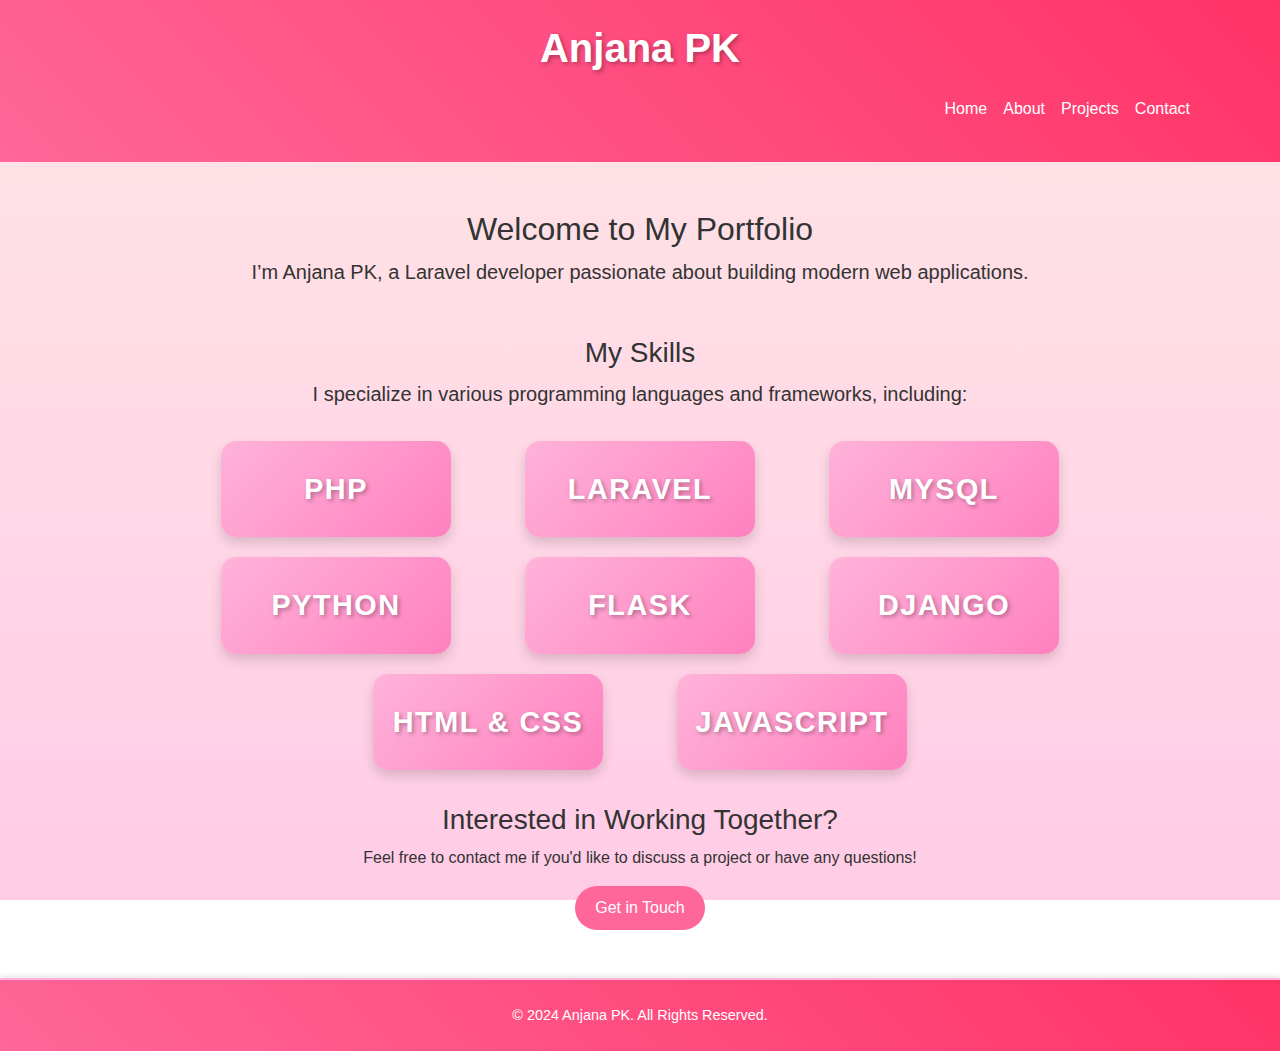
<file: index.html>
<!DOCTYPE html>
<html lang="en">
<head>
    <meta charset="UTF-8">
    <meta name="viewport" content="width=device-width, initial-scale=1.0">
    <title>Home | Anjana PK</title>
    <link href="https://cdn.jsdelivr.net/npm/bootstrap@5.3.0/dist/css/bootstrap.min.css" rel="stylesheet">
    <link href="style.css" rel="stylesheet">
    <link href="https://cdnjs.cloudflare.com/ajax/libs/font-awesome/5.15.4/css/all.min.css" rel="stylesheet">
</head>
<body>
    <header class="py-4">
        <div class="container">
            <h1 class="text-center">Anjana PK</h1>
            <div class="navbar navbar-expand-lg navbar-dark">
                <button class="navbar-toggler" type="button" data-bs-toggle="collapse" data-bs-target="#navbarNav" aria-controls="navbarNav" aria-expanded="false" aria-label="Toggle navigation">
                    <span class="navbar-toggler-icon"></span>
                </button>
                <div class="collapse navbar-collapse" id="navbarNav">
                    <ul class="navbar-nav ms-auto">
                        <li class="nav-item">
                            <a class="nav-link" href="index.html">Home</a>
                        </li>
                        <li class="nav-item">
                            <a class="nav-link" href="about.html">About</a>
                        </li>
                        <li class="nav-item">
                            <a class="nav-link" href="projects.html">Projects</a>
                        </li>
                        <li class="nav-item">
                            <a class="nav-link" href="contact.html">Contact</a>
                        </li>
                    </ul>
                </div>
            </div>
        </div>
    </header>
    <main class="py-5">
        <div class="container">
            <div class="text-center">
                <h2>Welcome to My Portfolio</h2>
                <p class="lead">I’m Anjana PK, a Laravel developer passionate about building modern web applications.</p>
            </div>
            <!-- Skills Section -->
            <div class="text-center mt-5">
                <h3>My Skills</h3>
                <p class="lead">I specialize in various programming languages and frameworks, including:</p>
                <div class="row justify-content-center">
                    <div class="col-md-3">
                        <div class="card p-3">
                            <h5>PHP</h5>
                           
                        </div>
                    </div>
                    <div class="col-md-3">
                        <div class="card p-3">
                            <h5>Laravel</h5>
                           
                        </div>
                    </div>
                    <div class="col-md-3">
                        <div class="card p-3">
                            <h5>MySQL</h5>
                           
                        </div>
                    </div>
                    <div class="col-md-3">
                        <div class="card p-3">
                            <h5>Python</h5>
                            
                        </div>
                    </div>
                    <div class="col-md-3">
                        <div class="card p-3">
                            <h5>Flask</h5>
                            
                        </div>
                    </div>
                    <div class="col-md-3">
                        <div class="card p-3">
                            <h5>Django</h5>
                           
                        </div>
                    </div>
                    <div class="col-md-3">
                        <div class="card p-3">
                            <h5>HTML & CSS</h5>
                           
                        </div>
                    </div>
                    <div class="col-md-3">
                        <div class="card p-3">
                            <h5>JavaScript</h5>
                          
                        </div>
                    </div>
                </div>
            </div>
            <!-- Call to Action Section -->
            <div class="text-center mt-5">
                <h3>Interested in Working Together?</h3>
                <p>Feel free to contact me if you'd like to discuss a project or have any questions!</p>
                <a href="contact.html" class="btn btn-success">Get in Touch</a>
            </div>
        </div>
    </main>
    <footer>
        <div class="container">
            <p>&copy; 2024 Anjana PK. All Rights Reserved.</p>
        </div>
    </footer>
    <script src="https://cdn.jsdelivr.net/npm/bootstrap@5.3.0/dist/js/bootstrap.bundle.min.js"></script>
</body>
</html>
</file>
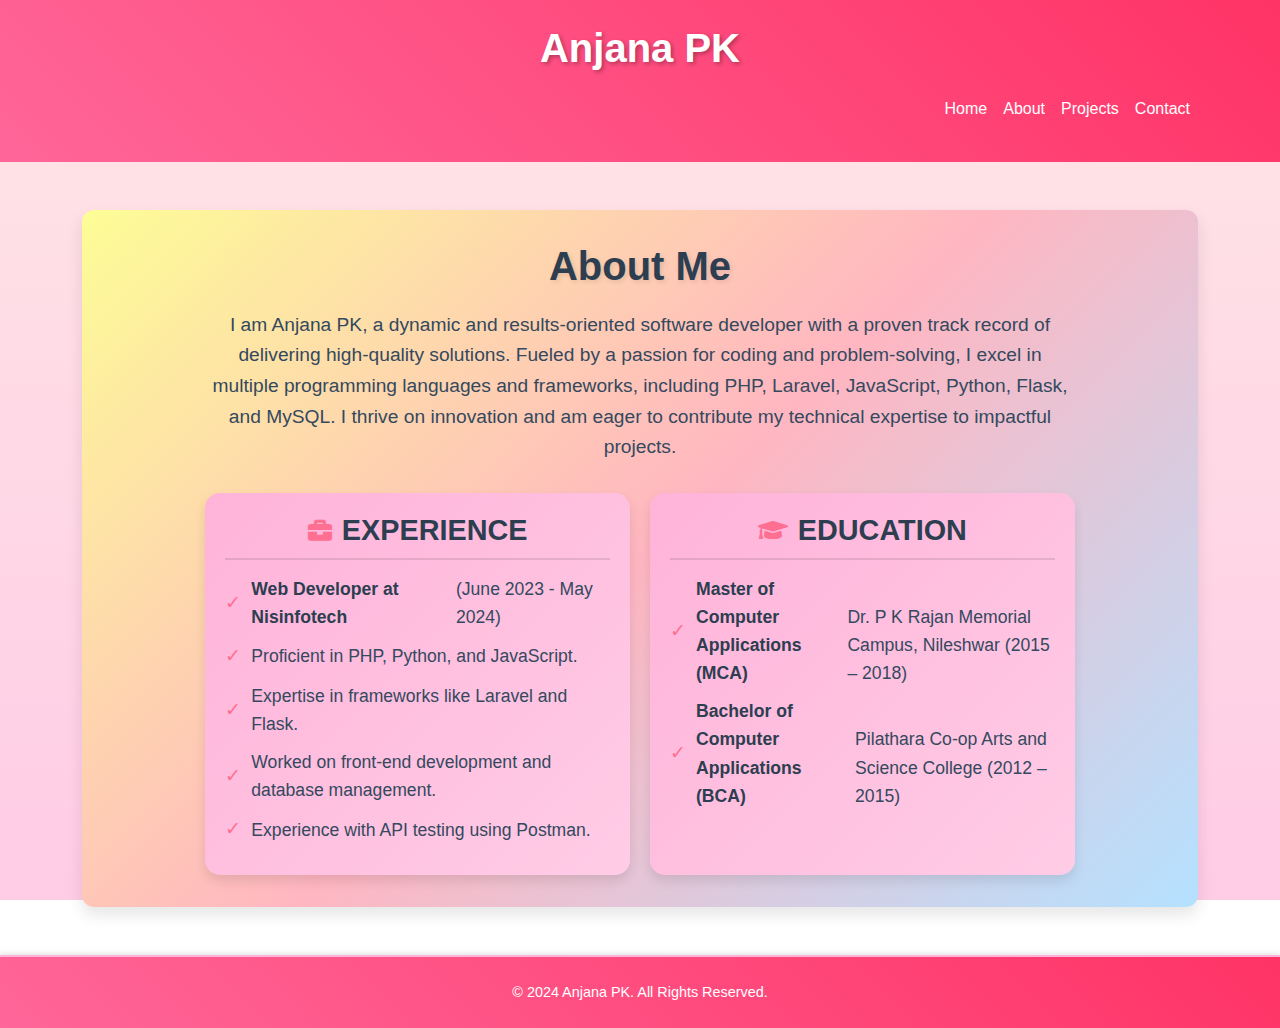
<file: about.html>
<!DOCTYPE html>
<html lang="en">
<head>
    <meta charset="UTF-8">
    <meta name="viewport" content="width=device-width, initial-scale=1.0">
    <title>About | Anjana PK</title>
    <link href="https://cdn.jsdelivr.net/npm/bootstrap@5.3.0/dist/css/bootstrap.min.css" rel="stylesheet">
    <link href="style.css" rel="stylesheet">
    <link href="https://cdnjs.cloudflare.com/ajax/libs/font-awesome/5.15.4/css/all.min.css" rel="stylesheet">
    
</head>
<body>
    <header class="py-4">
        <div class="container">
            <h1 class="text-center">Anjana PK</h1>
            <div class="navbar navbar-expand-lg navbar-dark">
                <button class="navbar-toggler" type="button" data-bs-toggle="collapse" data-bs-target="#navbarNav" aria-controls="navbarNav" aria-expanded="false" aria-label="Toggle navigation">
                    <span class="navbar-toggler-icon"></span>
                </button>
                <div class="collapse navbar-collapse" id="navbarNav">
                    <ul class="navbar-nav ms-auto">
                        <li class="nav-item">
                            <a class="nav-link" href="index.html">Home</a>
                        </li>
                        <li class="nav-item">
                            <a class="nav-link" href="about.html">About</a>
                        </li>
                        <li class="nav-item">
                            <a class="nav-link" href="projects.html">Projects</a>
                        </li>
                        <li class="nav-item">
                            <a class="nav-link" href="contact.html">Contact</a>
                        </li>
                    </ul>
                </div>
            </div>
        </div>
    </header>
    <main class="py-5">
        <div class="container">
            <div class="about-page">
                <div class="row justify-content-center">
                    <div class="col-md-10">
                        <h2 class="about-heading">About Me</h2>
                        <p class="about-text">
                            I am Anjana PK, a dynamic and results-oriented software developer with a proven track record of delivering high-quality solutions. Fueled by a passion for coding and problem-solving, I excel in multiple programming languages and frameworks, including PHP, Laravel, JavaScript, Python, Flask, and MySQL. I thrive on innovation and am eager to contribute my technical expertise to impactful projects.
                        </p>
                        <div class="about-cards">
                            <!-- Experience Card -->
                            <div class="about-card">
                                <h3>
                                    <i class="fas fa-briefcase"></i> Experience
                                </h3>
                                <ul>
                                    <li><strong>Web Developer at Nisinfotech</strong> (June 2023 - May 2024)</li>
                                    <li>Proficient in PHP, Python, and JavaScript.</li>
                                    <li>Expertise in frameworks like Laravel and Flask.</li>
                                    <li>Worked on front-end development and database management.</li>
                                    <li>Experience with API testing using Postman.</li>
                                </ul>
                            </div>

                            <!-- Education Card -->
                            <div class="about-card">
                                <h3>
                                    <i class="fas fa-graduation-cap"></i> Education
                                </h3>
                                <ul>
                                    <li><strong>Master of Computer Applications (MCA)</strong> <br>
                                        Dr. P K Rajan Memorial Campus, Nileshwar (2015 – 2018)</li>
                                    <li><strong>Bachelor of Computer Applications (BCA)</strong> <br>
                                        Pilathara Co-op Arts and Science College (2012 – 2015)</li>
                                </ul>
                            </div>
                        </div>


                    </div>
                </div>
            </div>
        </div>
    </main>
    <footer>
        <div class="container">
            <p>&copy; 2024 Anjana PK. All Rights Reserved.</p>
        </div>
    </footer>
    <script src="https://cdn.jsdelivr.net/npm/bootstrap@5.3.0/dist/js/bootstrap.bundle.min.js"></script>
</body>
</html>
</file>
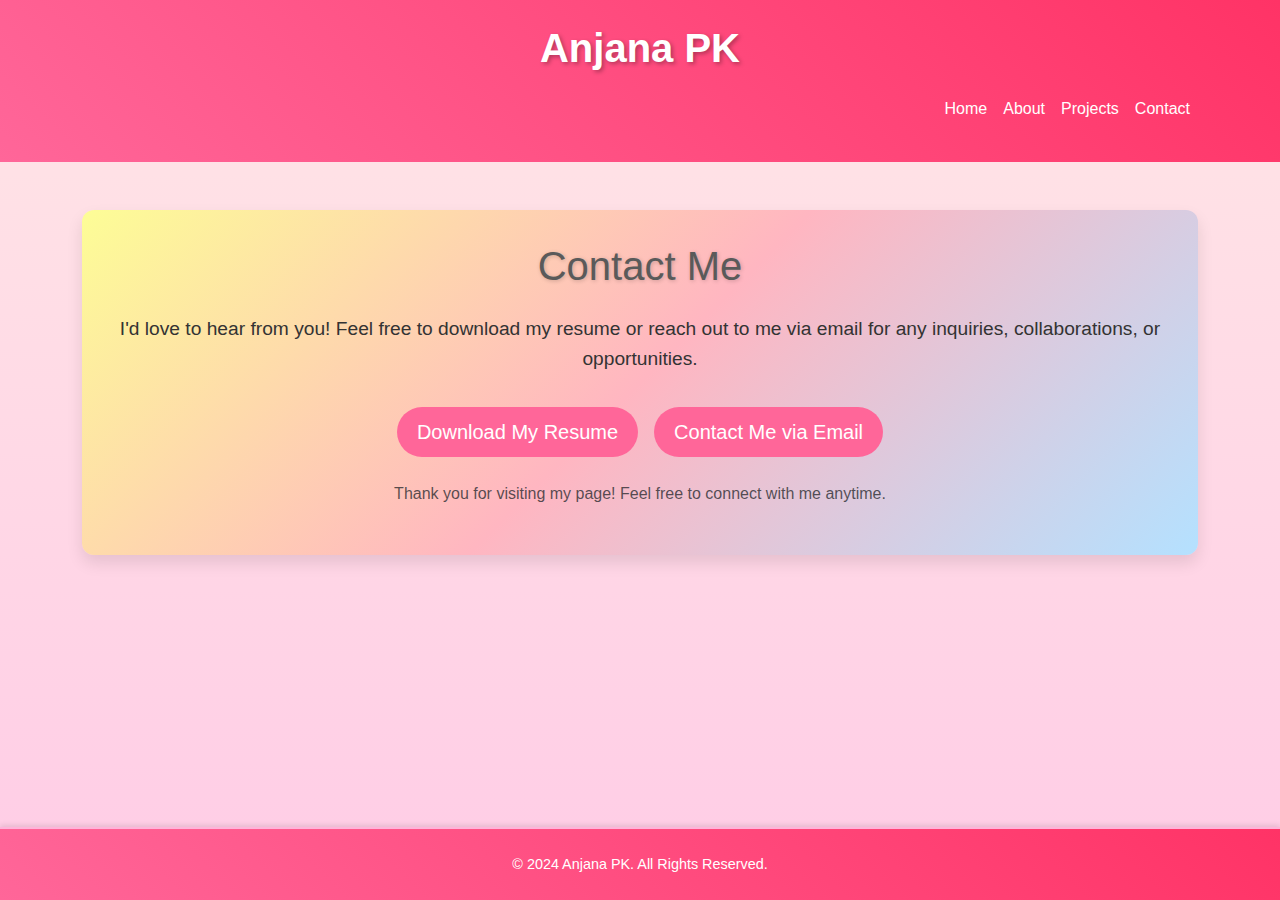
<file: contact.html>
<!DOCTYPE html>
<html lang="en">
<head>
    <meta charset="UTF-8">
    <meta name="viewport" content="width=device-width, initial-scale=1.0">
    <title>Contact | Anjana PK</title>
    <link href="https://cdn.jsdelivr.net/npm/bootstrap@5.3.0/dist/css/bootstrap.min.css" rel="stylesheet">
    <link href="style.css" rel="stylesheet">
</head>
<body>
    <header class="py-4">
        <div class="container">
            <h1 class="text-center">Anjana PK</h1>
            <div class="navbar navbar-expand-lg navbar-dark">
                <button class="navbar-toggler" type="button" data-bs-toggle="collapse" data-bs-target="#navbarNav" aria-controls="navbarNav" aria-expanded="false" aria-label="Toggle navigation">
                    <span class="navbar-toggler-icon"></span>
                </button>
                <div class="collapse navbar-collapse" id="navbarNav">
                    <ul class="navbar-nav ms-auto">
                        <li class="nav-item">
                            <a class="nav-link" href="index.html">Home</a>
                        </li>
                        <li class="nav-item">
                            <a class="nav-link" href="about.html">About</a>
                        </li>
                        <li class="nav-item">
                            <a class="nav-link" href="projects.html">Projects</a>
                        </li>
                        <li class="nav-item">
                            <a class="nav-link active" href="contact.html">Contact</a>
                        </li>
                    </ul>
                </div>
            </div>
        </div>
    </header>
    <main class="py-5">
        <div class="container">
            <div class="contact-page text-center">
                <h2 class="contact-heading">Contact Me</h2>
                <p class="lead">
                    I'd love to hear from you! Feel free to download my resume or reach out to me via email for any inquiries, collaborations, or opportunities.
                </p>
                <!-- Buttons Section -->
                <div class="d-flex justify-content-center gap-3 mb-4 animate-buttons">
                    <a href="AnjanaPK-Resume.pdf" class="btn btn-secondary btn-lg" download>
                        Download My Resume
                    </a>
                    <a href="mailto:anjanapk1404@gmail.com?subject=Contact%20Request&body=Hello%2C%0AI%20would%20like%20to%20get%20in%20touch%20with%20you." class="btn btn-primary btn-lg">
                        Contact Me via Email
                    </a>
                </div>
                <!-- Additional Message -->
                <p class="text-muted">
                    Thank you for visiting my page! Feel free to connect with me anytime.
                </p>
            </div>
        </div>
    </main>
    <footer>
        <div class="container text-center">
            <p>&copy; 2024 Anjana PK. All Rights Reserved.</p>
        </div>
    </footer>
    <script src="https://cdn.jsdelivr.net/npm/bootstrap@5.3.0/dist/js/bootstrap.bundle.min.js"></script>
</body>
</html>
</file>
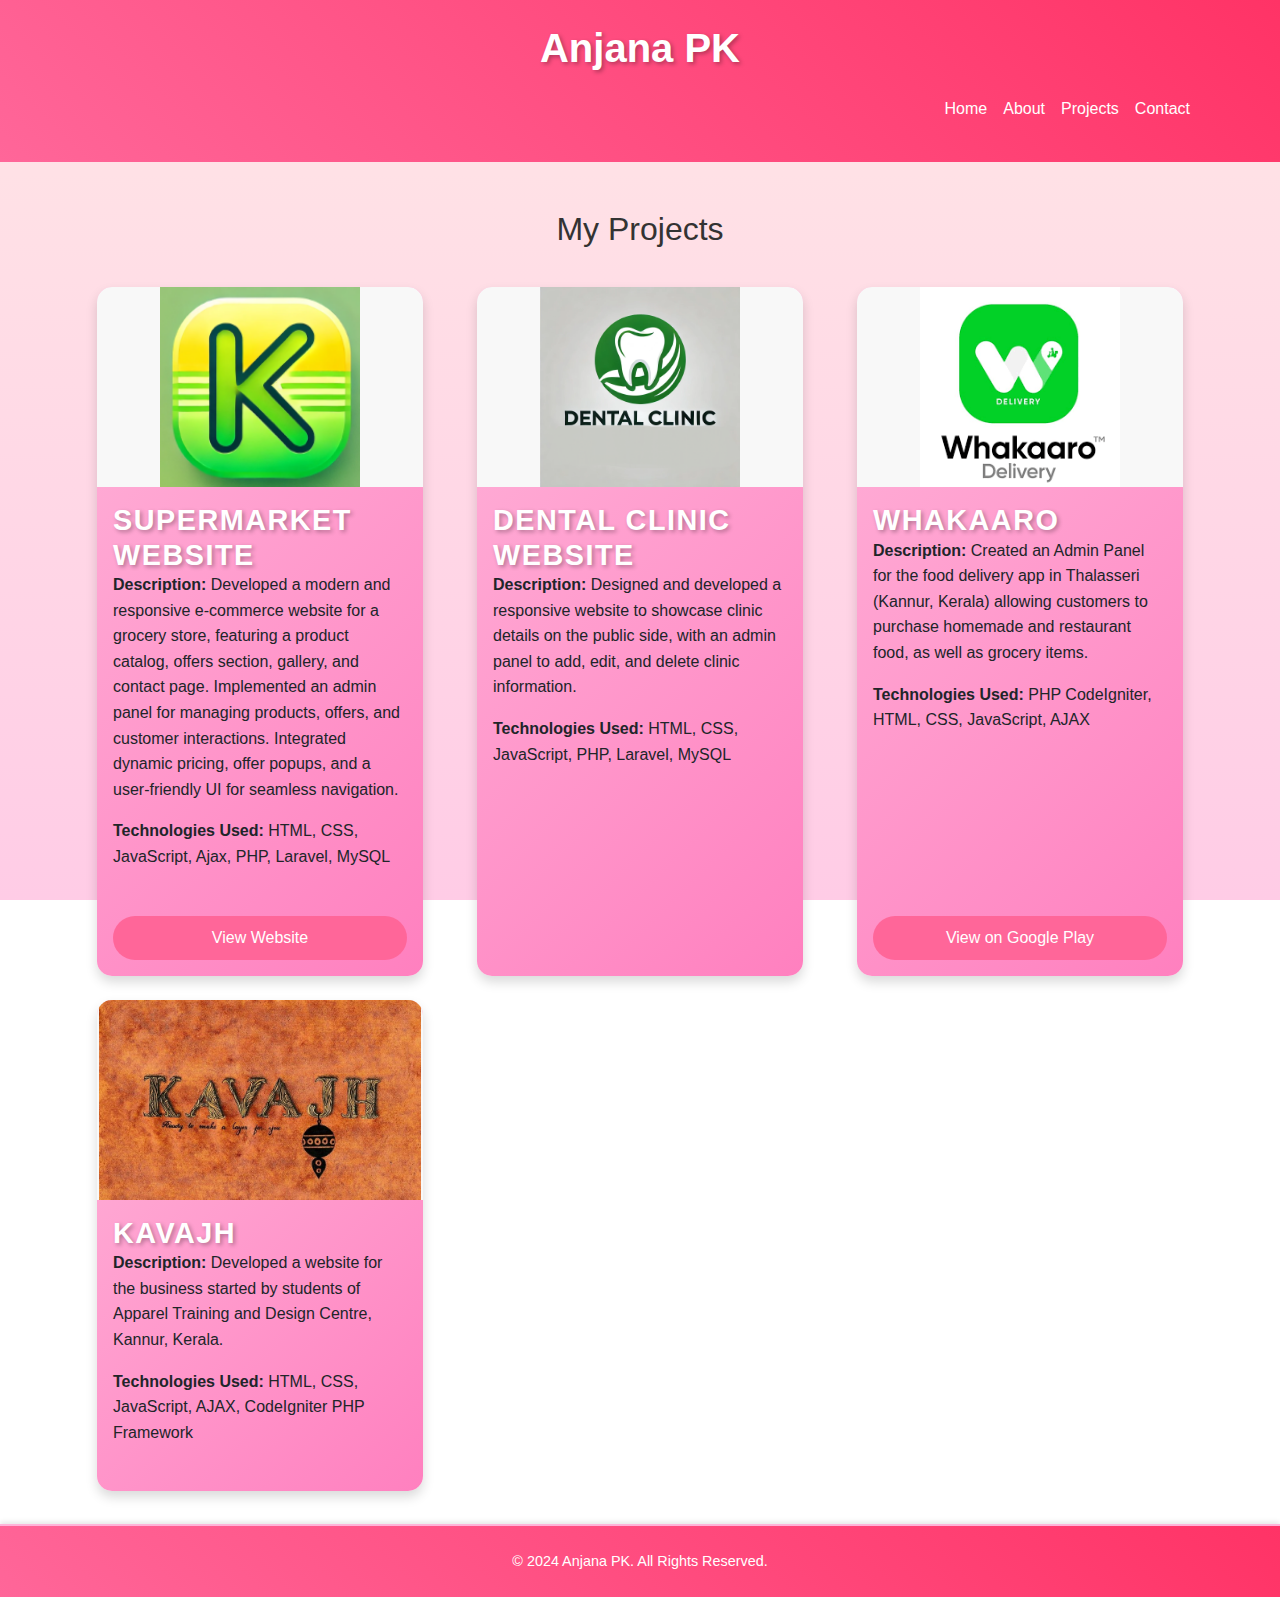
<file: projects.html>
<!DOCTYPE html>
<html lang="en">
<head>
    <meta charset="UTF-8">
    <meta name="viewport" content="width=device-width, initial-scale=1.0">
    <title>Projects | Anjana PK</title>
    <link href="https://cdn.jsdelivr.net/npm/bootstrap@5.3.0/dist/css/bootstrap.min.css" rel="stylesheet">
    <link href="style.css" rel="stylesheet">
    <link href="https://cdnjs.cloudflare.com/ajax/libs/font-awesome/5.15.4/css/all.min.css" rel="stylesheet">
</head>
<body>
    <header class="py-4">
        <div class="container">
            <h1 class="text-center">Anjana PK</h1>
            <div class="navbar navbar-expand-lg navbar-dark">
                <button class="navbar-toggler" type="button" data-bs-toggle="collapse" data-bs-target="#navbarNav" aria-controls="navbarNav" aria-expanded="false" aria-label="Toggle navigation">
                    <span class="navbar-toggler-icon"></span>
                </button>
                <div class="collapse navbar-collapse" id="navbarNav">
                    <ul class="navbar-nav ms-auto">
                        <li class="nav-item">
                            <a class="nav-link" href="index.html">Home</a>
                        </li>
                        <li class="nav-item">
                            <a class="nav-link" href="about.html">About</a>
                        </li>
                        <li class="nav-item">
                            <a class="nav-link active" href="projects.html">Projects</a>
                        </li>
                        <li class="nav-item">
                            <a class="nav-link" href="contact.html">Contact</a>
                        </li>
                    </ul>
                </div>
            </div>
        </div>
    </header>
    <main class="py-5">
        <div class="container">
            <h2 class="mb-4 text-center">My Projects</h2>
            <div class="row gy-4">
                <!-- Project 1 -->
                <div class="col-md-4">
                    <div class="card h-100">
                        <img src="images/kairali.png" class="card-img-top project-image" alt="Kairali Super Market Website">
                        <div class="card-body d-flex flex-column">
                            <h5 class="card-title">Supermarket Website</h5>
                            <p class="card-text">
                                <strong>Description:</strong> Developed a modern and responsive e-commerce website for a grocery store, featuring a product catalog, offers section, gallery, and contact page. Implemented an admin panel for managing products, offers, and customer interactions. Integrated dynamic pricing, offer popups, and a user-friendly UI for seamless navigation.
                            </p>
                            <p class="card-text">
                                <strong>Technologies Used:</strong> HTML, CSS, JavaScript, Ajax, PHP, Laravel, MySQL
                            </p>
                            <a href="https://kairalisupermarket.com" target="_blank" class="btn btn-primary mt-auto">
                                View Website
                            </a>
                        </div>
                    </div>
                </div>
                <!-- Project 2 -->
                <div class="col-md-4">
                    <div class="card h-100">
                        <img src="images/dental.png" class="card-img-top project-image" alt="Dental Clinic Website">
                        <div class="card-body d-flex flex-column">
                            <h5 class="card-title">Dental Clinic Website</h5>
                            <p class="card-text">
                                <strong>Description:</strong> Designed and developed a responsive website to showcase clinic details on the public side, with an admin panel to add, edit, and delete clinic information.
                            </p>
                            <p class="card-text">
                                <strong>Technologies Used:</strong> HTML, CSS, JavaScript, PHP, Laravel, MySQL
                            </p>
                        </div>
                    </div>
                </div>
                <!-- Project 3 -->
                <div class="col-md-4">
                    <div class="card h-100">
                        <img src="images/whakaaro.png" class="card-img-top project-image" alt="Whakaaro Project">
                        <div class="card-body d-flex flex-column">
                            <h5 class="card-title">Whakaaro</h5>
                            <p class="card-text">
                                <strong>Description:</strong> Created an Admin Panel for the food delivery app in Thalasseri (Kannur, Kerala) allowing customers to purchase homemade and restaurant food, as well as grocery items.
                            </p>
                            <p class="card-text">
                                <strong>Technologies Used:</strong> PHP CodeIgniter, HTML, CSS, JavaScript, AJAX
                            </p>
                            <a href="https://play.google.com/store/search?q=whakaaro&c=apps" target="_blank" class="btn btn-primary mt-auto">
                                View on Google Play
                            </a>
                        </div>
                    </div>
                </div>
                <!-- Project 4 -->
                <div class="col-md-4">
                    <div class="card h-100">
                        <img src="images/kavajh.jpg" class="card-img-top project-image" alt="Kavajh Project">
                        <div class="card-body d-flex flex-column">
                            <h5 class="card-title">Kavajh</h5>
                            <p class="card-text">
                                <strong>Description:</strong> Developed a website for the business started by students of Apparel Training and Design Centre, Kannur, Kerala.
                            </p>
                            <p class="card-text">
                                <strong>Technologies Used:</strong> HTML, CSS, JavaScript, AJAX, CodeIgniter PHP Framework
                            </p>
                        </div>
                    </div>
                </div>
            </div>
        </div>
    </main>
    <footer>
        <div class="container">
            <p>&copy; 2024 Anjana PK. All Rights Reserved.</p>
        </div>
    </footer>
    <script src="https://cdn.jsdelivr.net/npm/bootstrap@5.3.0/dist/js/bootstrap.bundle.min.js"></script>
</body>
</html>
</file>
<file: style.css>
/* General Styles */
html, body {
    height: 100%;
    margin: 0;
    padding: 0;
}

body {
    font-family: 'Arial', sans-serif;
    background: linear-gradient(to bottom, #ffe6e6, #ffcce6);
    background-attachment: fixed;
    color: #333;
    line-height: 1.6;
    display: flex;
    flex-direction: column;
    animation: fadeIn 1s ease-in-out;
}

@keyframes fadeIn {
    from { opacity: 0; }
    to { opacity: 1; }
}

h1 {
    font-size: 2.5rem;
    font-weight: bold;
    text-shadow: 2px 2px 4px rgba(0, 0, 0, 0.3);
}

/* Header Styles */
header {
    background: linear-gradient(45deg, #ff6699, #ff3366);
    color: white;
    padding: 1rem;
    text-align: center;
    animation: slideDown 1s ease;
}

@keyframes slideDown {
    from { transform: translateY(-100%); }
    to { transform: translateY(0); }
}

/* Navigation Styles */
nav {
    display: flex;
    justify-content: center;
    gap: 1rem;
    box-shadow: 0 4px 6px rgba(0, 0, 0, 0.1);
}

.nav-link {
    color: white !important;
    font-weight: 500;
    text-decoration: none;
    position: relative;
    overflow: hidden;
}

.nav-link::before {
    content: '';
    position: absolute;
    bottom: 0;
    left: 0;
    width: 100%;
    height: 2px;
    background-color: #ffccff;
    transform: scaleX(0);
    transform-origin: right;
    transition: transform 0.3s ease;
}

.nav-link:hover::before {
    transform: scaleX(1);
    transform-origin: left;
}

.nav-link:hover {
    color: #ffccff !important;
}

/* Main Content Styles */
main {
    padding: 2rem;
    flex: 1; /* Take up the remaining space */
    animation: fadeInContent 1.2s ease-in-out;
}

@keyframes fadeInContent {
    from { opacity: 0; transform: translateY(30px); }
    to { opacity: 1; transform: translateY(0); }
}

/* Button Styles */
.btn {
    background-color: #ff6699;
    color: white;
    border: none;
    border-radius: 25px;
    padding: 10px 20px;
    transition: background-color 0.3s ease, transform 0.3s ease;
}

.btn:hover {
    background-color: #ff3366;
    transform: translateY(-3px);
}

/* Skills Section Card Styles */
.card {
    height: 100%;
    background: linear-gradient(135deg, #ffb3d9, #ff80bf);
    border: none;
    border-radius: 15px; 
    box-shadow: 0 6px 12px rgba(0, 0, 0, 0.15); 
    transition: transform 0.3s ease, box-shadow 0.3s ease, background 0.3s ease;
    margin: 15px; 
    display: flex; 
    align-items: center;
    justify-content: center;
    position: relative;
    overflow: hidden;
}

.card::before {
    content: '';
    position: absolute;
    top: -50%;
    left: -50%;
    width: 200%;
    height: 200%;
    background: radial-gradient(circle, rgba(255,255,255,0.2), transparent 70%);
    transform: rotate(45deg);
    transition: opacity 0.3s ease;
    opacity: 0; /* Initially hidden */
    pointer-events: none; /* Prevent blocking interactions */
}

.card:hover {
    transform: translateY(-10px); /* Slight lift effect */
    box-shadow: 0 10px 20px rgba(0, 0, 0, 0.25); /* Stronger shadow on hover */
    background: linear-gradient(135deg, #ff80bf, #ffb3d9); /* Gradient color shift */
}

.card:hover::before {
    opacity: 1; /* Make the glowing effect visible */
}

.card h5 {
    color: #ffffff; /* White text for better contrast */
    font-size: 1.8rem; /* Slightly larger font */
    font-weight: bold;
    text-transform: uppercase;
    letter-spacing: 1.5px; /* More spaced-out letters */
    margin: 0; /* Remove default margin */
    text-shadow: 2px 2px 4px rgba(0, 0, 0, 0.3); /* Subtle text shadow */
    z-index: 1; /* Ensure it appears above pseudo-elements */
}

/* Animation for Card Appearance */
.row.justify-content-center {
    margin: 0 -10px; /* Adjust margins for proper alignment */
    gap: 20px; /* Add spacing between rows */
    animation: fadeInSkills 1.2s ease-in-out;
}

@keyframes fadeInSkills {
    from {
        opacity: 0;
        transform: translateY(20px);
    }
    to {
        opacity: 1;
        transform: translateY(0);
    }
}


/* Footer Styles */
footer {
    background: linear-gradient(45deg, #ff6699, #ff3366);
    color: white;
    padding: 1.5rem 0;
    text-align: center;
    border-top: 2px solid #ffb3d9;
    box-shadow: 0 -2px 5px rgba(0, 0, 0, 0.1);
    animation: fadeInFooter 1s ease-in-out;
}

@keyframes fadeInFooter {
    from { opacity: 0; transform: translateY(100%); }
    to { opacity: 1; transform: translateY(0); }
}

footer p {
    font-size: 0.9rem;
    color: white;
    margin: 0;
}

footer p:hover {
    color: #ffccff;
}

/*Project page*/
.project-image {
    width: 100%;
    height: 200px;
    object-fit: contain;
    background-color: #f8f8f8;
    border-radius: 10px 10px 0 0;
}


/*Contact page*/
.contact-page {
    text-align: center;
    padding: 2rem;
    background: linear-gradient(135deg, #FDFD96, #FFB6C1, #B4E1FF);  /* Light pastel shades */
    border-radius: 12px;
    box-shadow: 0 8px 16px rgba(0, 0, 0, 0.1);
    color: #333;
    animation: fadeIn 1.5s ease-in-out;
}

/* Heading Style */
.contact-heading {
    font-size: 2.5rem;
    margin-bottom: 1.5rem;
    color: #5A5A5A;
    text-shadow: 1px 1px 4px rgba(0, 0, 0, 0.2);
    font-family: 'Poppins', sans-serif;
    animation: slideDown 1s ease-out;
}

/* Lead Text */
.contact-page p.lead {
    font-size: 1.2rem;
    margin-bottom: 2rem;
    font-weight: 500;
}

/* Buttons Animation */
.animate-buttons a {
    animation: bounce 2s infinite;
    transition: transform 0.3s;
}

.animate-buttons a:hover {
    transform: scale(1.1);
}

/* Fade In Animation */
@keyframes fadeIn {
    from {
        opacity: 0;
    }
    to {
        opacity: 1;
    }
}

/* Slide Down Animation */
@keyframes slideDown {
    from {
        transform: translateY(-20px);
        opacity: 0;
    }
    to {
        transform: translateY(0);
        opacity: 1;
    }
}

/* Bounce Animation */
@keyframes bounce {
    0%, 20%, 50%, 80%, 100% {
        transform: translateY(0);
    }
    40% {
        transform: translateY(-10px);
    }
    60% {
        transform: translateY(-5px);
    }
}

/*About page*/

.about-page {
    text-align: center;
    padding: 2rem;
    background: linear-gradient(135deg, #FDFD96, #FFB6C1, #B4E1FF); /* Light pastel gradient */
    border-radius: 12px;
    box-shadow: 0 8px 16px rgba(0, 0, 0, 0.1);
    color: #333;
    animation: fadeIn 1.5s ease-in-out;
}

.about-heading {
    font-size: 2.5rem;
    font-weight: bold;
    color: #2c3e50;
    text-shadow: 2px 2px 5px rgba(0, 0, 0, 0.1);
    margin-bottom: 20px;
}

.about-subheading {
    font-size: 1.8rem;
    font-weight: bold;
    color: #34495e;
}

.about-text {
    font-size: 1.2rem;
    color: #34495e;
    line-height: 1.6;
}

.about-cards {
    display: grid;
    grid-template-columns: repeat(auto-fit, minmax(300px, 1fr));
    gap: 20px;
    margin-top: 30px;
}

.about-card {
    background: linear-gradient(135deg, #ffb3d9, #ffcce6);
    border-radius: 15px;
    padding: 20px;
    box-shadow: 0 6px 12px rgba(0, 0, 0, 0.1);
    animation: slideIn 1s ease-in-out;
    transition: transform 0.3s ease, box-shadow 0.3s ease;
}

.about-card:hover {
    transform: translateY(-10px);
    box-shadow: 0 10px 20px rgba(0, 0, 0, 0.2);
}
.about-card h3 {
    font-size: 1.8rem;
    font-weight: bold;
    color: #2c3e50;
    margin-bottom: 15px;
    text-transform: uppercase;
    border-bottom: 2px solid rgba(0, 0, 0, 0.1);
    padding-bottom: 10px;
    display: flex;
    align-items: center;
    justify-content: center;
    gap: 10px; /* Space between icon and text */
}

.about-card h3 i {
    font-size: 1.5rem;
    color: #ff6f91; /* Accent color */
}

.about-card ul {
    list-style: none;
    padding: 0;
    margin: 0;
    text-align: left; /* Left-align points for clarity */
}

.about-card ul li {
    margin-bottom: 10px;
    font-size: 1.1rem;
    line-height: 1.6;
    display: flex;
    align-items: center; /* Align items vertically */
    color: #34495e;
}

.about-card ul li::before {
    content: '✓'; /* Custom bullet symbol */
    color: #ff6f91;
    font-size: 1.2rem;
    margin-right: 10px;
    flex-shrink: 0;
}

.about-card ul li strong {
    color: #2c3e50;
    font-weight: bold;
}
@keyframes fadeIn {
    from {
        opacity: 0;
    }
    to {
        opacity: 1;
    }
}

@keyframes slideIn {
    from {
        transform: translateY(20px);
        opacity: 0;
    }
    to {
        transform: translateY(0);
        opacity: 1;
    }
}
</file>
